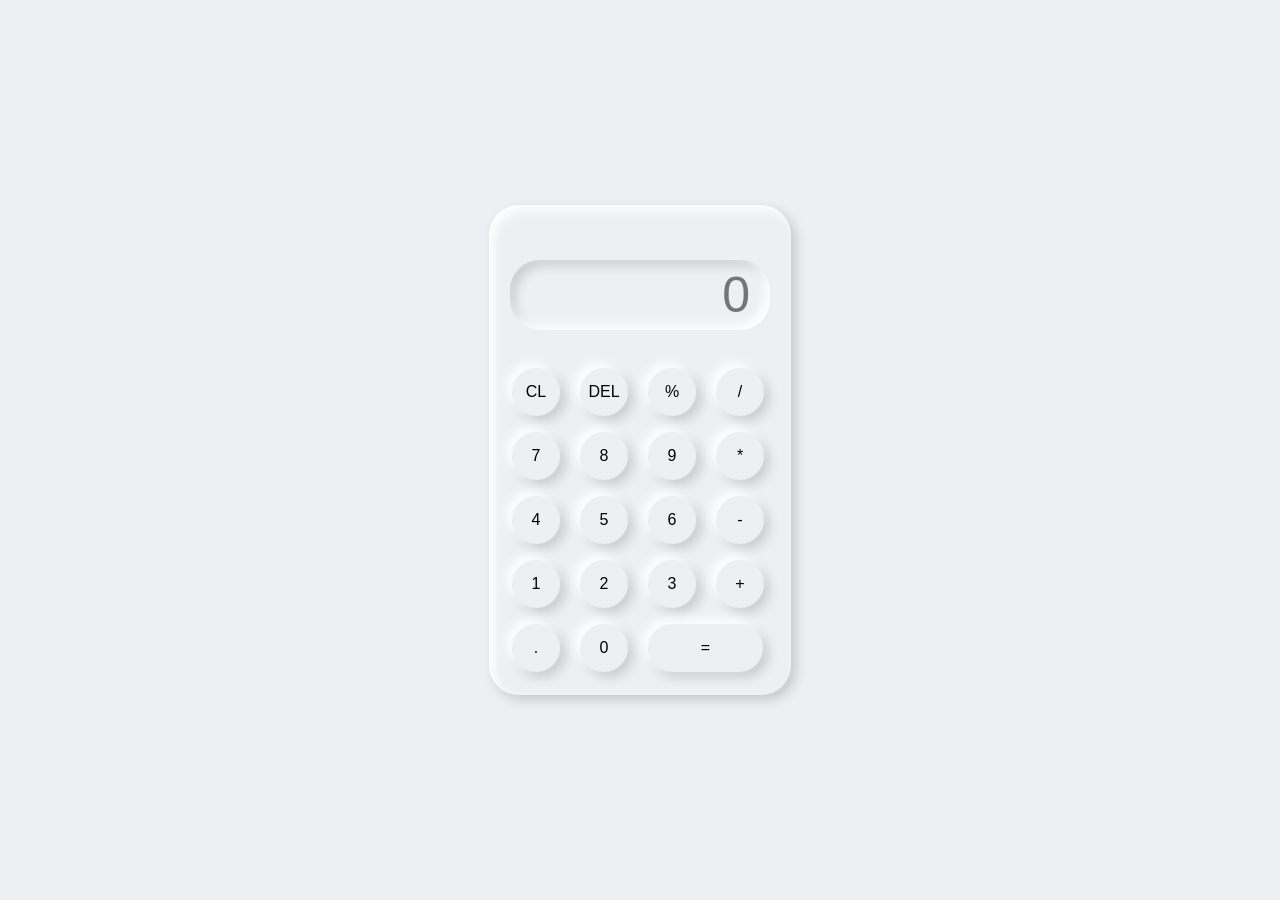
<file: calculator project using javascript/index.html>
<!DOCTYPE html>
<html lang="en">
<head>
    <meta charset="UTF-8">
    <meta http-equiv="X-UA-Compatible" content="IE=edge">
    <meta name="viewport" content="width=device-width, initial-scale=1.0">
    <link rel="stylesheet" href="style.css">
    <title>Calculator</title>
</head>
<body>
    <div class="container">
        <div class="calculator">
            <input type="text" placeholder="0" id="output-screen">
             <button onclick="Clear()">CL</button>
             <button onclick="del()">DEL</button>
             <button onclick="display('%')">%</button>
             <button onclick="display('/')">/</button>
             <button onclick="display('7')">7</button>
             <button onclick="display('8')">8</button>
             <button onclick="display('9')">9</button>
             <button onclick="display('*')">*</button>
             <button onclick="display('4')">4</button>
             <button onclick="display('5')">5</button>
             <button onclick="display('6')">6</button>
             <button onclick="display('-')">-</button>
             <button onclick="display('1')">1</button>
             <button onclick="display('2')">2</button>
             <button onclick="display('3')">3</button>
             <button onclick="display('+')">+</button>
             <button onclick="display('.')">.</button>
             <button onclick="display('0')">0</button>
             <button onclick="Calculate()" class="equal">=</button>
        </div>
    </div>
    <script>
        let outputScreen = document.getElementById("output-screen");
    
    function display(num)
    {
        outputScreen.value += num;
    }
    function Calculate()
    {
        try{
            outputScreen.value =eval(outputScreen.value);
        }
        catch(err)
        {
            alert("Invalid")
        }
    }
    function Clear()
    {
        outputScreen.value ="";
    
    }
    function del()
    {
        outputScreen.value =outputScreen.value.slice(0,-1);
    }
    </script>
</body>
</html>
</file>
<file: calculator project using javascript/style.css>
*{
margin: 0;
padding: 0;
box-sizing: border-box;
background-color: #ecf0f3;
font-family: sans-serif;
outline: none;
}
.container
{
    height: 100vh;
    display: flex;
    justify-content: center;
    align-items: center;
}
.calculator
{
    background-color: #ecf0f3;
    padding: 15px;
    border-radius: 30px;
    box-shadow: inset 5px 5px 12px #ffffff,
                      5px 5px 12px rgba(0,0,0,.16);
    display: grid;
    grid-template-columns: repeat(4,68px);
}
input
{
    grid-column: span 4;
    height: 70px;
    width:260px;
    background-color: #ecf0f3;
    box-shadow: inset -5px -5px 12px #ffffff,
                inset 5px 5px 12px rgba(0,0,0,.16);

     border:none;
     border-radius: 30px;
     color:rgb(70,70,70);
     font-size: 50px;
     text-align: end;
     margin: auto;
     margin-top: 40px;
     margin-bottom: 30px;
     padding: 20px;


}
button
{
    height:48px;
    width: 48px;
    background-color: #ecf0f3;
    box-shadow: -5px -5px 12px #ffffff,
                  5px 5px 12px rgba(0,0,0,.16);
    border: none;
    border-radius: 50%;
    margin: 8px;
    font-size: 16px;

}
.equal
{
    width:115px;
    border-radius: 40px;
    background-color: #ecf0f3;
    box-shadow: -5px -5px 12px #ffffff,
                  5px 5px 12px rgba(0,0,0,.16);
}
</file>
